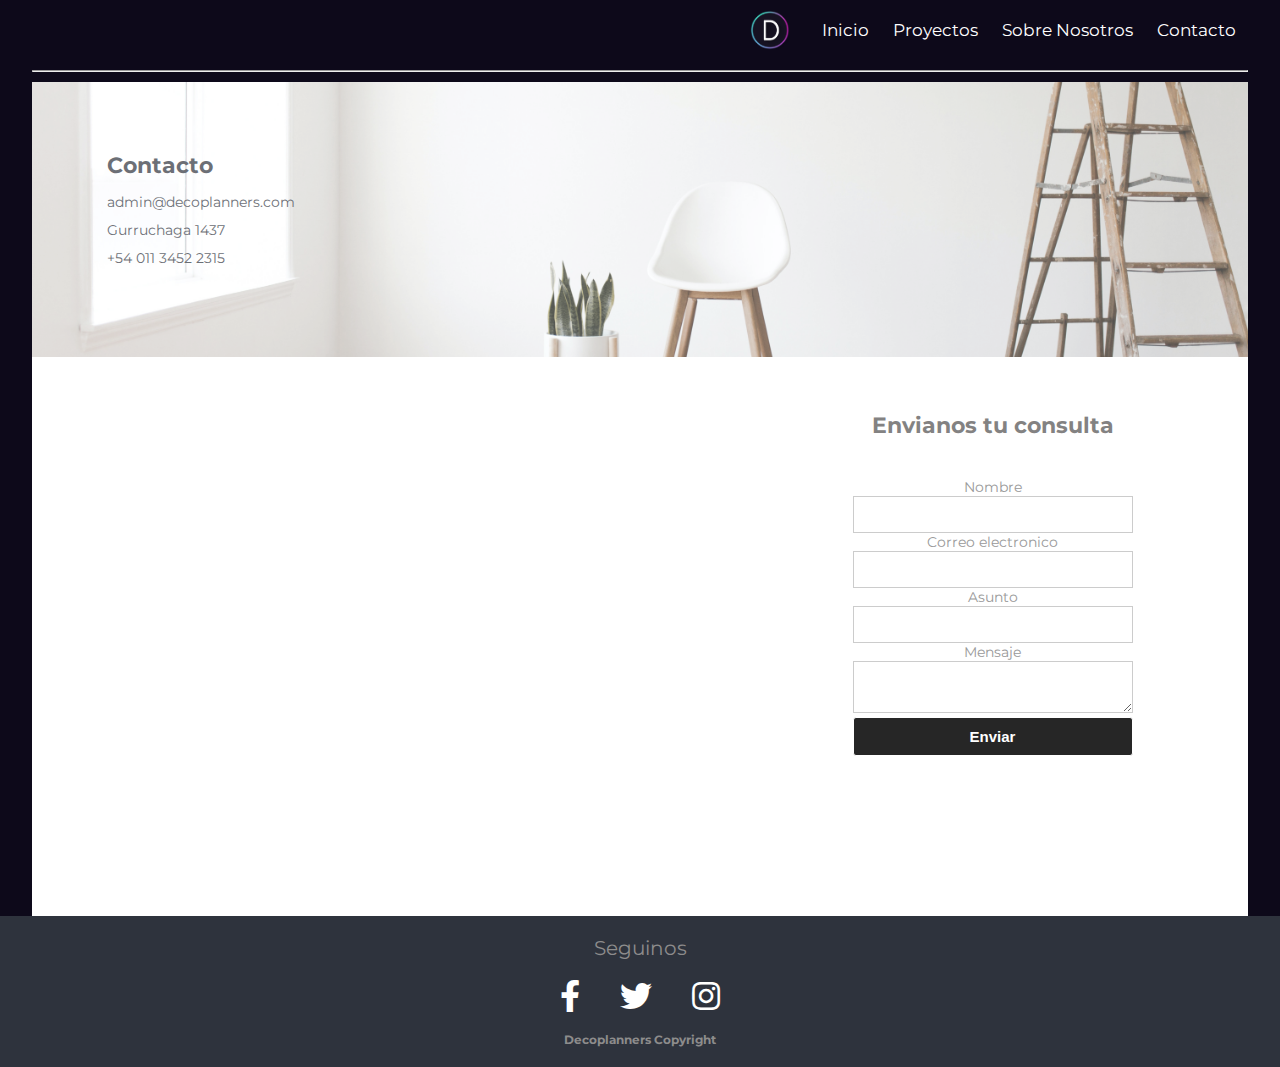
<file: contacto.html>
<!DOCTYPE html>
<html lang="en">
  <head>
    <meta charset="UTF-8" />
    <meta http-equiv="X-UA-Compatible" content="IE=edge">
    <meta name="viewport" content="width=device-width, initial-scale=1.0" />
    <title>Decoplanners</title>
    <!-- Font -->
    <link
      rel="stylesheet"
      href="https://fonts.googleapis.com/css2?family=Montserrat:wght@200;300;400;500&display=swap"
    />
    <!-- Font Awesome -->
    <link
      rel="stylesheet"
      href="https://cdnjs.cloudflare.com/ajax/libs/font-awesome/5.13.0/css/all.min.css"
    />
    <!-- CSS -->
    <link rel="stylesheet" href="styles.css" />
    
  </head>

  <body>
    <div class="menu-btn">
      <i class="fas fa-bars fa-2x"></i>
    </div>
    <div class="container">
      <!-- Navigation -->
      <nav class="nav-main">
      <!-- Logo -->
        <img id="logo" src="img/logo.png" alt="Deccoplanner Logo" class="nav-logo" />
        <!-- Right Nav -->
        <ul class="nav-menu">
          <li>
            <a href="index.html">Inicio</a>
          </li>
          <li>
            <a href="proyectos.html">Proyectos</a>
          </li>
          <li>
            <a href="nosotros.html">Sobre Nosotros</a>
          </li>
          <li>
            <a href="contacto.html">Contacto</a>
          </li>
        </ul>
      </nav>
      <hr />

      <!-- CARDS -->

      <div class="contacto">
        <div class="address">
          <h2>Contacto</h2>
          <ul>
            <li class="dir"><a href="mailto:admin@gmail.com">admin@decoplanners.com</a></li>
            <li class="dir">Gurruchaga 1437</li>
            <li class="dir">+54 011 3452 2315</li>
          </ul>
        </div>
        <div class="map">
          <iframe id="mapa" src="https://www.google.com/maps/embed?pb=!1m18!1m12!1m3!1d3284.5387611941005!2d-58.43301218477062!3d-34.590535580463!2m3!1f0!2f0!3f0!3m2!1i1024!2i768!4f13.1!3m3!1m2!1s0x95bcb5883836fde5%3A0x881a40c303c72943!2sGurruchaga%201437%2C%20C1414%20CABA!5e0!3m2!1ses!2sar!4v1634578110016!5m2!1ses!2sar" width="600" height="450" style="border:0;" allowfullscreen="" loading="lazy"></iframe>
        </div>
        <div class="form">
          <h2>Envianos tu consulta</h2>
          <form id="formulario">
            <p>Nombre</p>
            <input type="text" class="field" id="usuario"name="nombre">
            <p>Correo electronico</p>
            <input type="text" class="field" id="email"name="email">
            <p>Asunto</p>
            <input type="text" class="field"name="asunto">
            <p>Mensaje</p>
            <textarea class="field" name="message"></textarea>
            <p class="center-content">
              <input type="submit" class="btn"id="btn-enviar" value="Enviar"></p>
          </form>
        </div>
      </div>
    </div>
    

    <!-- Footer -->
    <div class="social">
      <p>Seguinos</p>
      <div class="links">
        <a href="https://facebook.com">
          <i class="fab fa-facebook-f"></i>
        </a>
        <a href="https://twitter.com">
          <i class="fab fa-twitter"></i>
        </a>
        <a href="https://linkdin.com">
          <i class="fab fa-instagram"></i>
        </a>
      </div>
      <h5>Decoplanners Copyright</h5>
    </div>
    <!-- JS -->
    <script type="text/javascript" src="main.js"></script>
  </body>
</html>
</file>
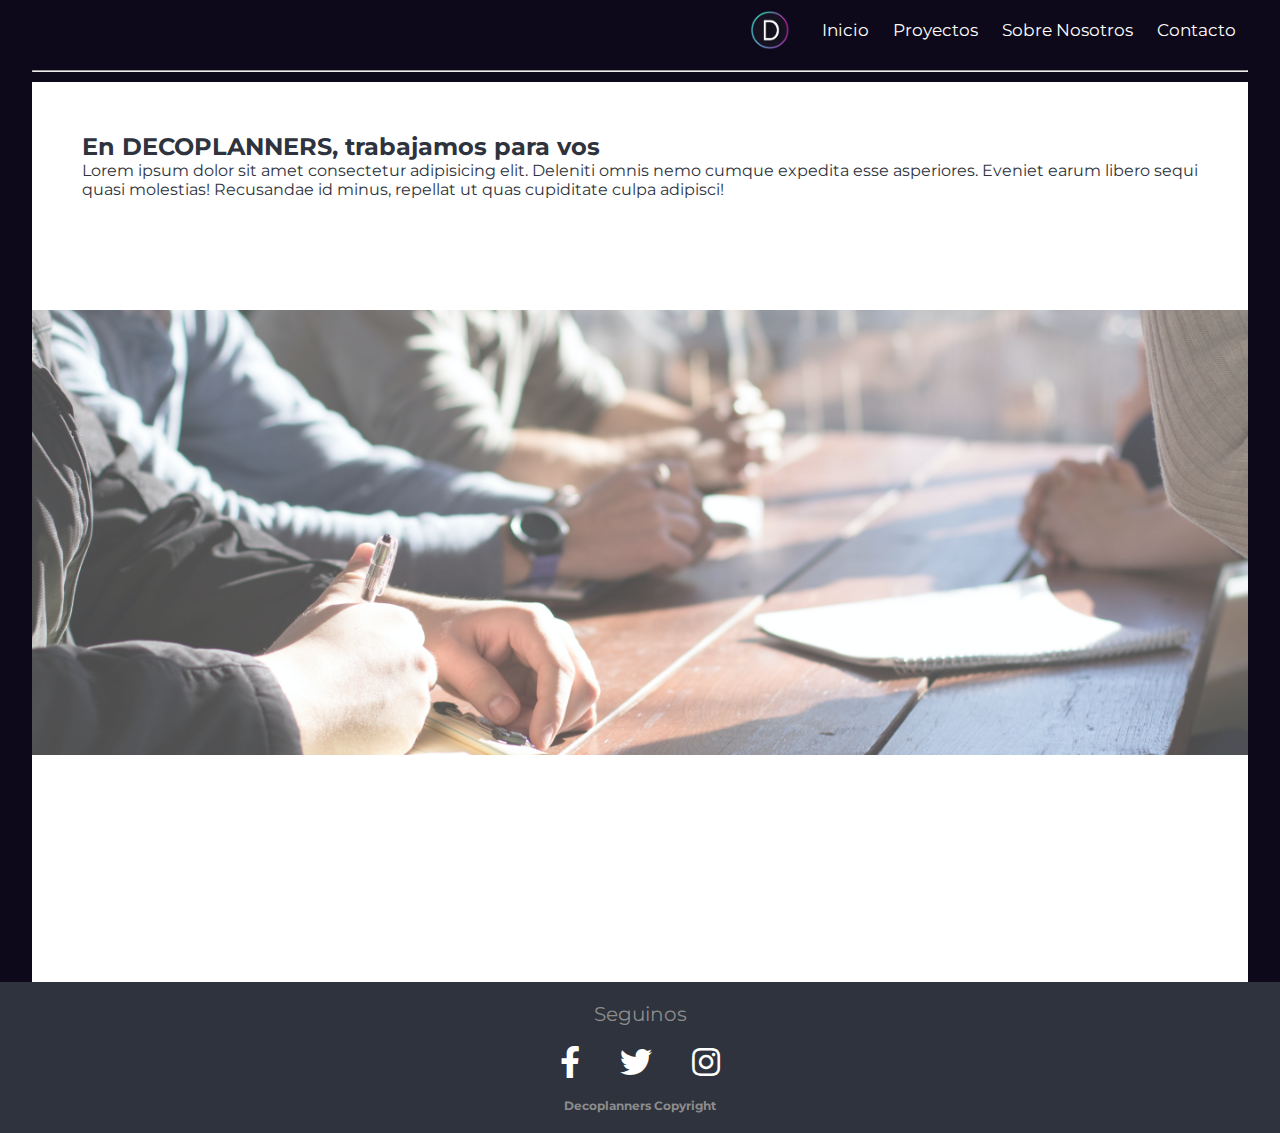
<file: nosotros.html>
<!DOCTYPE html>
<html lang="en">
  <head>
    <meta charset="UTF-8" />
    <meta http-equiv="X-UA-Compatible" content="IE=edge">
    <meta name="viewport" content="width=device-width, initial-scale=1.0" />
    <title>Decoplanners</title>
    <!-- Font -->
    <link
      rel="stylesheet"
      href="https://fonts.googleapis.com/css2?family=Montserrat:wght@200;300;400;500&display=swap"
    />
    <!-- Font Awesome -->
    <link
      rel="stylesheet"
      href="https://cdnjs.cloudflare.com/ajax/libs/font-awesome/5.13.0/css/all.min.css"
    />
    <!-- CSS -->
    <!-- CSS only -->
    
    <link rel="stylesheet" href="styles.css" />
  </head>

  <body>
    <div class="menu-btn">
      <i class="fas fa-bars fa-2x"></i>
    </div>
    <div class="container">
      <!-- Navigation -->
      <nav class="nav-main">
      <!-- Logo -->
        <img id="logo" src="img/logo.png" alt="Deccoplanner Logo" class="nav-logo" />
        <!-- Right Nav -->
        <ul class="nav-menu">
          <li>
            <a href="index.html">Inicio</a>
          </li>
          <li>
            <a href="proyectos.html">Proyectos</a>
          </li>
          <li>
            <a href="nosotros.html">Sobre Nosotros</a>
          </li>
          <li>
            <a href="contacto.html">Contacto</a>
          </li>
        </ul>
      </nav>
      <hr />

      <!-- CARDS -->

      <div class="about">
        <div class="us">
          <h2>En DECOPLANNERS, trabajamos para vos</h2>
          <p>Lorem ipsum dolor sit amet consectetur adipisicing elit. Deleniti omnis nemo cumque expedita esse asperiores. Eveniet earum libero sequi quasi molestias! Recusandae id minus, repellat ut quas cupiditate culpa adipisci!</p>
        </div>
        <div class="main-box">
        </div>
      </div>
    </div>
    

    <!-- Footer -->
    <div class="social">
      <p>Seguinos</p>
      <div class="links">
        <a href="https://facebook.com">
          <i class="fab fa-facebook-f"></i>
        </a>
        <a href="https://twitter.com">
          <i class="fab fa-twitter"></i>
        </a>
        <a href="https://linkdin.com">
          <i class="fab fa-instagram"></i>
        </a>
      </div>
      <h5>Decoplanners Copyright</h5>
    </div>
    <!-- JS -->
    <script type="text/javascript" src="main.js"></script>
  </body>
</html>
</file>
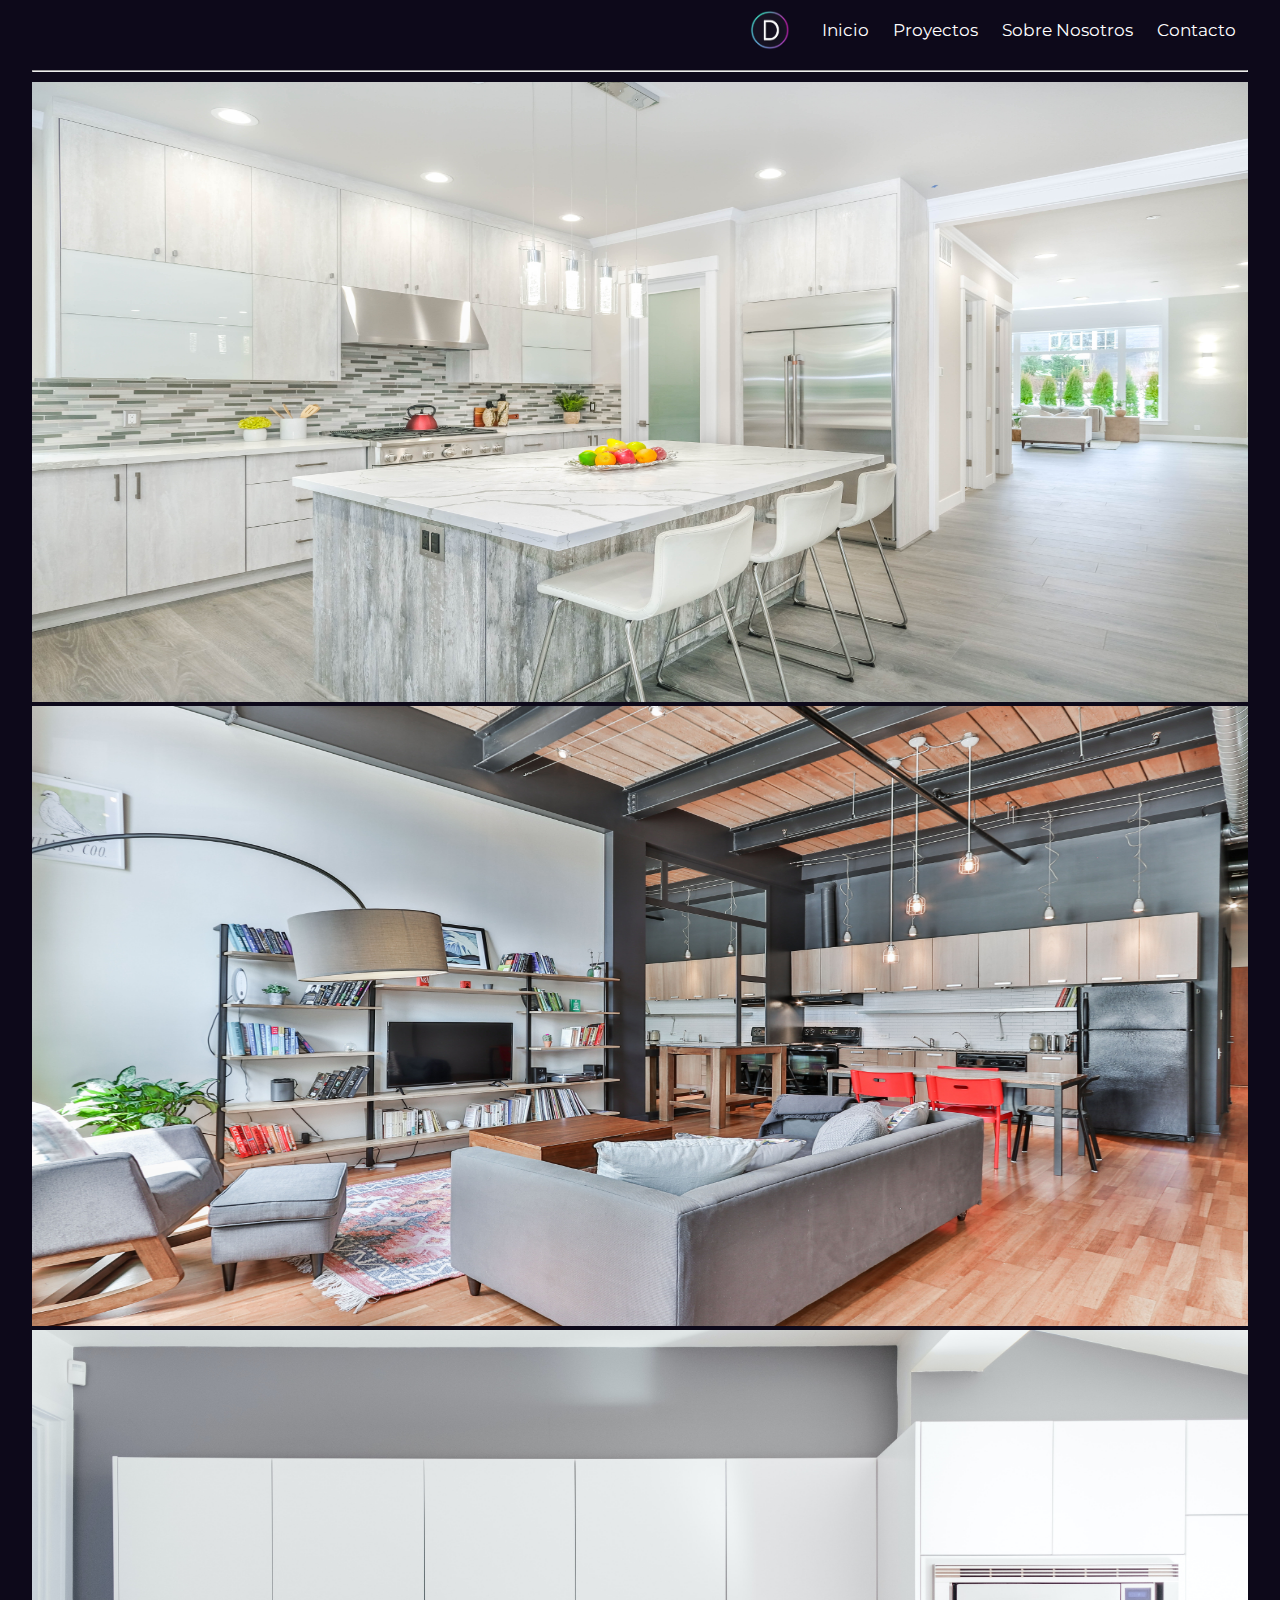
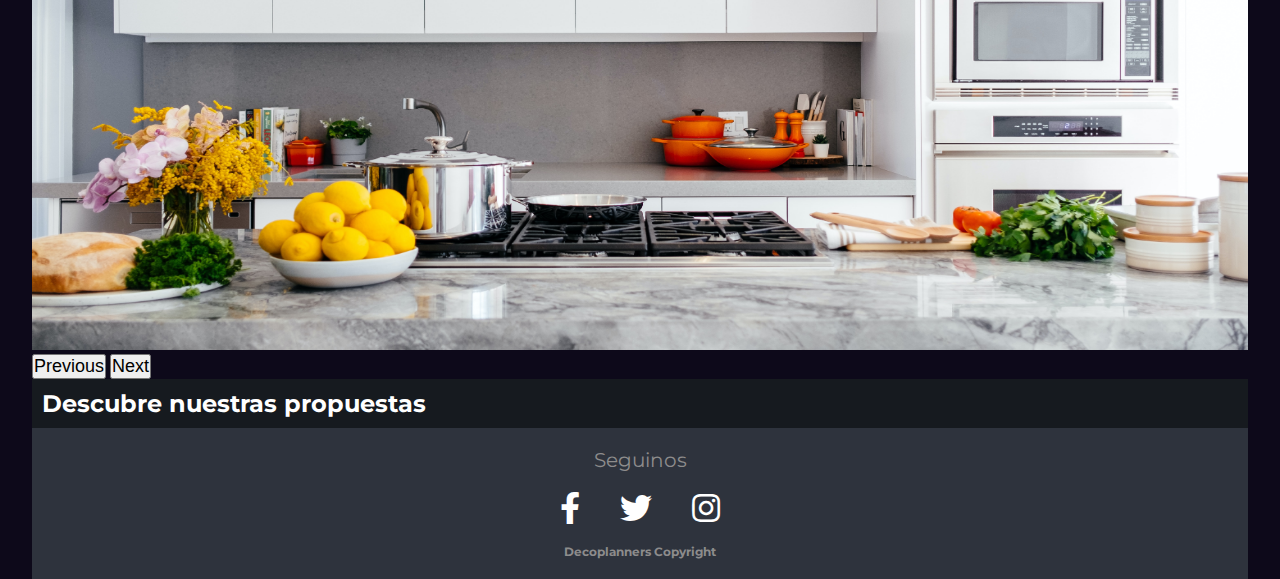
<file: proyectos.html>
<!DOCTYPE html>
<html lang="en">
  <head>
    <meta charset="UTF-8" />
    <meta http-equiv="X-UA-Compatible" content="IE=edge" />
    <meta name="viewport" content="width=device-width, initial-scale=1.0" />
    <title>Decoplanners</title>
    <!-- Font -->
    <link
      rel="stylesheet"
      href="https://fonts.googleapis.com/css2?family=Montserrat:wght@200;300;400;500&display=swap"
    />
    <!-- Font Awesome -->
    <link
      rel="stylesheet"
      href="https://cdnjs.cloudflare.com/ajax/libs/font-awesome/5.13.0/css/all.min.css"
    />
    <!-- CSS -->
    <link href="https://cdn.jsdelivr.net/npm/bootstrap@5.1.3/dist/css/bootstrap.min.css" rel="stylesheet" integrity="sha384-1BmE4kWBq78iYhFldvKuhfTAU6auU8tT94WrHftjDbrCEXSU1oBoqyl2QvZ6jIW3" crossorigin="anonymous">
    <link rel="stylesheet" href="styles.css" />
  </head>

  <body>
    <div class="menu-btn">
      <i class="fas fa-bars fa-2x"></i>
    </div>
    <div class="container">
      <!-- Navigation -->
      <nav class="nav-main">
        <!-- Logo -->
        <img
          id="logo"
          src="img/logo.png"
          alt="Deccoplanner Logo"
          class="nav-logo"
        />
        <!-- Right Nav -->
        <ul class="nav-menu">
          <li>
            <a href="index.html">Inicio</a>
          </li>
          <li>
            <a href="proyectos.html">Proyectos</a>
          </li>
          <li>
            <a href="nosotros.html">Sobre Nosotros</a>
          </li>
          <li>
            <a href="contacto.html">Contacto</a>
          </li>
        </ul>
      </nav>
      <hr />

      <!-- CARDS -->
      <div id="carouselExampleControls" class="carousel slide" data-bs-ride="carousel">
        <div class="carousel-inner">
          <div class="carousel-item active">
            <img src="img/TPO11.jpg" class="d-block w-100" alt="...">
          </div>
          <div class="carousel-item">
            <img src="img/TPO1.jpg" class="d-block w-100" alt="...">
          </div>
          <div class="carousel-item">
            <img src="img/TPO10.jpg" class="d-block w-100" alt="...">
          </div>
        </div>
        <button class="carousel-control-prev" type="button" data-bs-target="#carouselExampleControls" data-bs-slide="prev">
          <span class="carousel-control-prev-icon" aria-hidden="true"></span>
          <span class="visually-hidden">Previous</span>
        </button>
        <button class="carousel-control-next" type="button" data-bs-target="#carouselExampleControls" data-bs-slide="next">
          <span class="carousel-control-next-icon" aria-hidden="true"></span>
          <span class="visually-hidden">Next</span>
        </button><div class="proy">
        <h2>Descubre nuestras propuestas</h2>
    </div>
      </div>
      

    <!-- Footer -->
    <div class="social">
      <p>Seguinos</p>
      <div class="links">
        <a href="https://facebook.com">
          <i class="fab fa-facebook-f"></i>
        </a>
        <a href="https://twitter.com">
          <i class="fab fa-twitter"></i>
        </a>
        <a href="https://linkdin.com">
          <i class="fab fa-instagram"></i>
        </a>
      </div>
      <h5>Decoplanners Copyright</h5>
    </div>
    <!-- JS -->
    <script src="https://cdn.jsdelivr.net/npm/bootstrap@5.1.3/dist/js/bootstrap.bundle.min.js" integrity="sha384-ka7Sk0Gln4gmtz2MlQnikT1wXgYsOg+OMhuP+IlRH9sENBO0LRn5q+8nbTov4+1p" crossorigin="anonymous"></script>
    <script type="text/javascript" src="main.js"></script>
  </body>
</html>
</file>
<file: styles.css>
/* Global */
* {
  box-sizing: border-box;
  margin: 0;
  padding: 0;
}

body {
  font-family: 'Montserrat';
  background-color: #0d091a;
  color: #fff;
  font-size: 16px;
}

a {
  color: #ffffff;
  text-decoration: none;
}

ul {
  list-style: none;
}

.container {
  width: 95%;
  margin: auto ;
}

/* Nav */
.nav-main {
  font-size: 17px;
  display: flex;
  justify-content: right;
  align-items: center;
  height: 60px;
  padding: 20px 0;
}

#logo {
  width: 40px;
  margin-right: 20px;
}

/* Navbar Left */
.nav-main ul {
  display: flex;
}

.nav-main ul li {
  padding: 10px;
}

.nav-main ul li a {
  padding: 2px;
}

.nav-main ul li a:hover {
  border-bottom: 2px solid #fff;
  color: #fff;
}

.nav-main ul.nav-menu {
  justify-content: right;
}

hr {
  margin: 10px 0;
}
.proy {
  background-color: #161a1f;
  color:#fff;
  padding: 10px;
  z-index: 3;
}
/* Responsive Button */
.menu-btn {
  cursor: pointer;
  position: absolute;
  top: 15px;
  right: 30px;
  z-index: 2;
  display: none;
}

/* Contact */

.contacto {
  background-color: #ffff;
  display: grid;
  grid-template-columns: 1fr 1fr;
  grid-template-rows: repeat(3, 1fr);
  gap: 5px;
  height: max-content;
}

.address {
  background: url("./img/TPO5.jpg") no-repeat center center/cover;
  opacity: 0.7;
  grid-column: 1/3;
  grid-row: 1/2;
  font-size: 0.9em;
  color: #2e333d;
  padding: 70px 0 0 75px;
}

.address h2 {
  padding-bottom: 5px;
}

.dir {
  padding-top: 10px;
  
}

.dir a {
  color: #2e333d;
  text-decoration: none;
}

.dir a:hover {
  font-weight:100;
}

.map {
  
  grid-column: 1/2;
  grid-row: 2/4;
  justify-content: center;
  align-items: center;
  padding: 50px;
}

.form {
  grid-column: 2/3;
  grid-row: 2/4;
  border-radius: 3px;
  color: #999;
  font-size: 0.9em;
  padding:50px;
  margin: 0;
  width: 100%;
  text-align: center;
}
.form h2 {
  margin-bottom: 40px;
  color: rgb(131, 130, 130);
}

input, textarea {
  border: 0;
  outline: none;
  width: 280px;
}

.field{
  border: solid 1px #ccc;
  padding: 10px;
  
}

.field:focus{
  border-color: #2e333d;
}


/* About */

.about {
  background-color: #ffff;
  display: grid;
  grid-template-rows: 1fr 2fr 1fr;
  gap: 5px;
  height: 100vh;

}

.us {
  grid-row: 1/2;
  font-size: 16px;
  color: #2e333d;
  padding: 50px;
}

.main-box {
  background: url("./img/TPO6.jpg") no-repeat center center/cover;
  opacity:0.7;
  grid-row: 2/3;
}



/* Display */

.btn {
  cursor: pointer;
  border-radius: 3px;
  display: inline-block;
  border: 0;
  font-weight: bold;
  padding: 10px 20px;
  background: #262626;
  color: #fff;
  font-size: 15px;
  border: 1px solid #fff;
}

.btn:hover {
  opacity: 0.8;
}

.display {
  width: 100%;
  height: 550px;
  background: url("./img/cocina\ 1.jpg") no-repeat center center/cover;
  display: flex;
  flex-direction: column;
  align-items: center;
  text-align: center;
  justify-content: flex-end;
  padding-bottom: 265px;
  margin-bottom: 15px;
  color: #262626;
}
span {
  font-size: 18px;
  margin-bottom: 10px;
}



/* Cards */
.deco-cards {
  display: grid;
  grid-template-columns: repeat(4, 1fr);
  gap: 20px;
  margin: 35px 0;
}

.deco-cards img {
  width: 100%;
  height: 300px;
}


.deco-cards h3 {
  font-size: 20px;
  margin: 10px 0;
}

.deco-cards a {
  padding: 10px 0;
  color: #f2f2f2;
  text-transform: uppercase;
  display: inline-block;
  font-weight: bold;
}

/* Banner */
.banner {
  width: 100%;
  height: 350px;
  background: url("./img/asesor.jpg") no-repeat center center/cover;
  display: flex;
}

.banner .content {
  width: 50%;
  padding: 150px 0 0 30px;
  color: #262626;
}

.banner p {
  margin: 10px 0 20px 0;

}


/* Follow */
.social {
  background: #2e333d;
  color: #8d8c8c;
  padding: 20px 0;
}
.social p {
  text-align: center;
  font-size: 20px;
  margin-bottom: 20px;
}

.social h5 {
  text-align: center;
  font-size: 12px;
  margin-top: 20px;
}

.links {
  display: flex;
  align-items: center;
  justify-content: center;
}

.links a {
  margin: 0 20px;
}

.links a i {
  font-size: 2rem;
}

/* Bootstrap */
.carousel-item img {
  width: 100%;
  height: 620px;
  }


/* Mobil */


@media (max-width: 800px) {
  
  
  
  #logo {
    margin-right: 60px;
  }
  .menu-btn {
    display: block;
  }

  .menu-btn:hover {
    opacity: 0.5;
  }

  .nav-main ul.nav-menu {
    display: block;
    position: absolute;
    z-index: 3;
    top: 0;
    left: 0;
    background: #2f3640;
    width: 50%;
    height: 100%;
    border-right: #ccc 1px solid;
    opacity: 0.9;
    padding: 30px;
    transform: translateX(-500px);
    transition: transform 0.5s ease-in-out;
  }

  .nav-main ul.nav-menu li {
    padding: 20px;
    border-bottom: #ccc solid 1px;
    font-size: 14px;
  }
  .nav-main ul.nav-menu li:last-child {
    border-bottom: 0;
  }

  .nav-main ul.nav-menu.show {
    transform: translateX(-20px);
  }

  .nav-main ul.nav-menu-right {
    margin-right: 50px;
  }

  .deco-cards {
    grid-template-columns: repeat(2, 1fr);
  }

  .banner .content {
    width: 80%;
    padding: 120px 15px 15px 15px;
  }

  .carousel-item img {
    height: 400px;
    }

  .contacto {
    display: flex;
    flex-direction: column;
    gap: 5px;
  }
  .address {
    padding: 20px;
  }

  .map {
    display: none;
  }

  .footer-links .footer-container {
    grid-template-columns: repeat(2, 1fr);
  }
}

@media (max-width: 600px) {

  .display {
    padding: 0 0 230px 0;
  }
  .deco-cards {
    grid-template-columns: 1fr;
  }
  
  .footer-links .footer-container {
    grid-template-columns: 1fr;
  }

  .footer-links .footer-container ul {
    text-align: center;
  }
}
</file>
